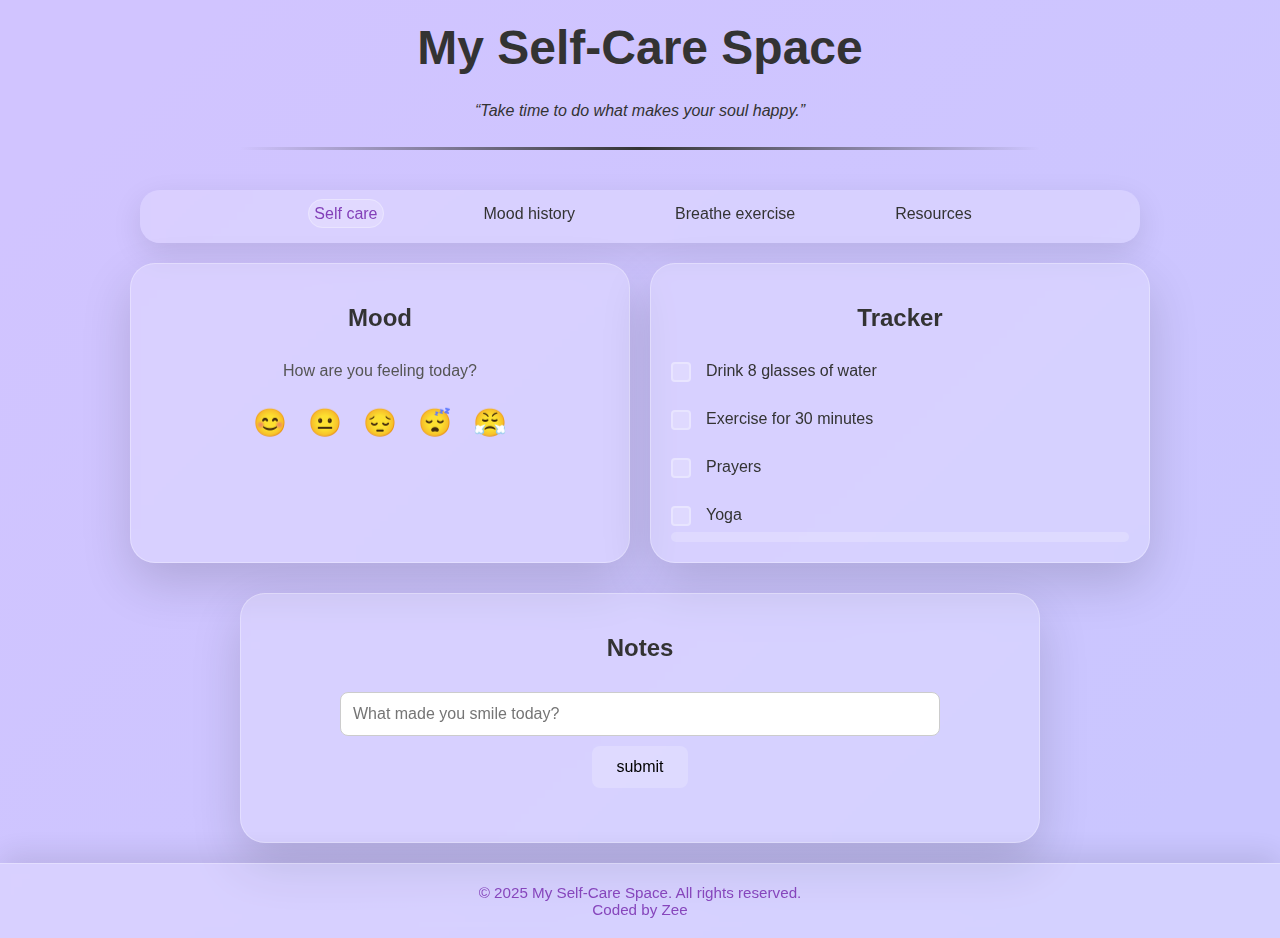
<file: index.html>
<!DOCTYPE html>
<html lang="en">
  <head>
    <meta charset="UTF-8" />
    <meta name="viewport" content="width=device-width, initial-scale=1.0" />
    <link rel="stylesheet" href="style.css" />
    <title>Self Care</title>
  </head>
  <body>
    <div class="page-wrapper">
      <header>
        <h2 class="page-title">My Self-Care Space</h2>
        <div class="q-wrap">
          <q>
            The only limit to our realization of tomorrow is our doubts of
            today.
          </q>
          <div class="line"></div>
        </div>
        <nav class="navbar">
          <ul class="menu">
            <li><a href="index.html" class="active">Self care </a></li>
            <li><a href="mood_history.html">Mood history</a></li>
            <li><a href="breathing.html">Breathe exercise</a></li>
            <li><a href="resources.html">Resources</a></li>
          </ul>
        </nav>
      </header>

      <main>
        <div class="mood-box">
          <h2 class="section-title">Mood</h2>
          <p id="current-mood">How are you feeling today?</p>
          <div class="mood-selector">
            <button class="mood-btn" data-mood="happy">😊</button>
            <button class="mood-btn" data-mood="neutral">😐</button>
            <button class="mood-btn" data-mood="sad">😔</button>
            <button class="mood-btn" data-mood="sleepy">😴</button>
            <button class="mood-btn" data-mood="angry">😤</button>
          </div>
        </div>

        <div class="tracker-box">
          <h2 class="section-title">Tracker</h2>
          <div class="goals-list">
            <label class="goal-item">
              <input type="checkbox" class="goal-checkbox" />
              <span class="checkmark"></span>
              <span class="goal-text">Drink 8 glasses of water</span> </label
            ><br />
            <label class="goal-item">
              <input type="checkbox" class="goal-checkbox" />
              <span class="checkmark"></span>
              <span class="goal-text">Exercise for 30 minutes</span> </label
            ><br />
            <label class="goal-item">
              <input type="checkbox" class="goal-checkbox" />
              <span class="checkmark"></span>
              <span class="goal-text">Prayers</span> </label
            ><br />
            <label class="goal-item">
              <input type="checkbox" class="goal-checkbox" />
              <span class="checkmark"></span>
              <span class="goal-text">Yoga</span>
            </label>
          </div>
          <progress id="goal-progress" value="0" max="4"></progress>
        </div>
      </main>

      <div class="notes-box">
        <h2 class="section-title">Notes</h2>
        <input
          type="text"
          id="note-input"
          placeholder="What made you smile today?"
        />
        <button class="submit-btn">submit</button>
        <ul id="notes-list"></ul>
      </div>
    </div>

    <footer>&copy; 2025 My Self-Care Space. All rights reserved.<br>Coded by Zee</footer>
    <script src="script.js"></script>
  </body>
</html>
</file>
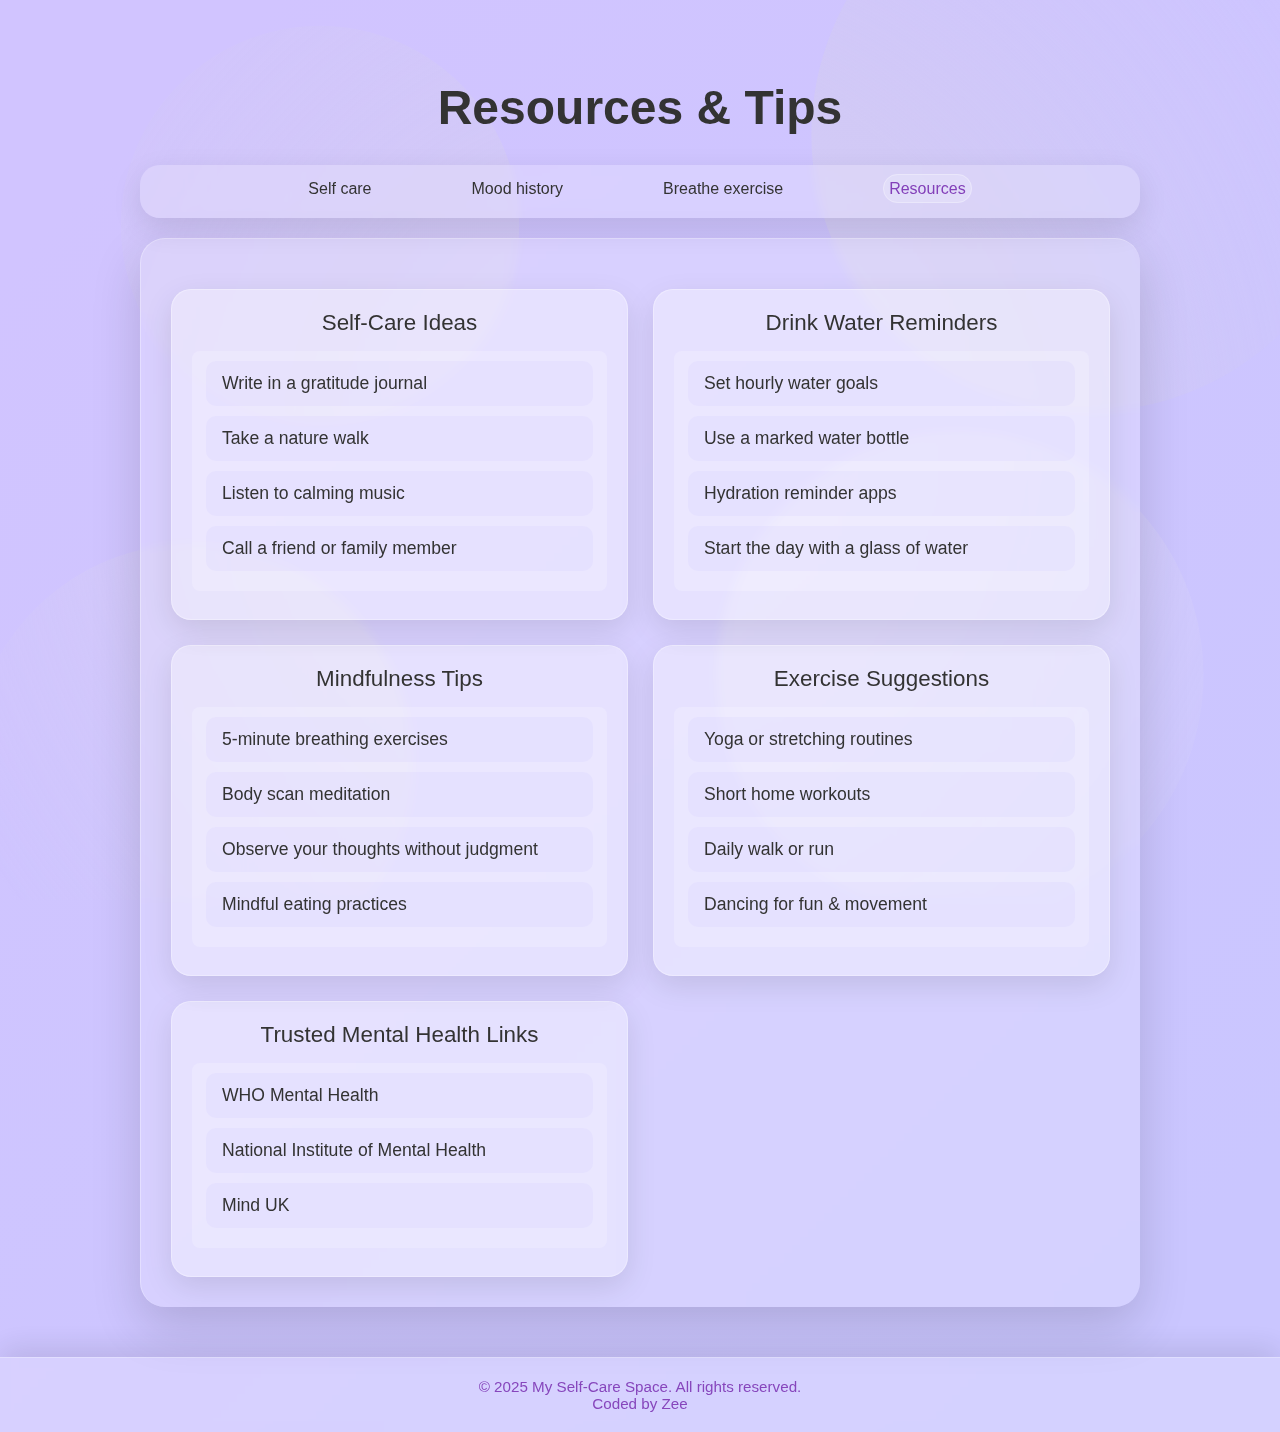
<file: resources.html>
<!DOCTYPE html>
<html lang="en">
  <head>
    <meta charset="UTF-8" />
    <meta name="viewport" content="width=device-width, initial-scale=1.0" />
    <link rel="stylesheet" href="resources.css" />
    <title>Resources & Tips</title>
  </head>
  <body>
    <!-- Decorative circles -->
    <div class="circle1"></div>
    <div class="circle2"></div>

    <header>
      <h2 class="page-title">Resources & Tips</h2>
      <nav class="navbar">
        <ul class="menu">
          <li><a href="index.html">Self care </a></li>
          <li><a href="mood_history.html">Mood history</a></li>
          <li><a href="breathing.html">Breathe exercise</a></li>
          <li><a href="resources.html" class="active">Resources</a></li>
        </ul>
      </nav>
    </header>

    <main class="resources-box">
      <div class="resources-sections">
        <section class="resources-section">
          <h3>Self-Care Ideas</h3>
          <ul class="resources-list">
            <li>Write in a gratitude journal</li>
            <li>Take a nature walk</li>
            <li>Listen to calming music</li>
            <li>Call a friend or family member</li>
          </ul>
        </section>

        <section class="resources-section">
          <h3>Drink Water Reminders</h3>
          <ul class="resources-list">
            <li>Set hourly water goals</li>
            <li>Use a marked water bottle</li>
            <li>Hydration reminder apps</li>
            <li>Start the day with a glass of water</li>
          </ul>
        </section>

        <section class="resources-section">
          <h3>Mindfulness Tips</h3>
          <ul class="resources-list">
            <li>5-minute breathing exercises</li>
            <li>Body scan meditation</li>
            <li>Observe your thoughts without judgment</li>
            <li>Mindful eating practices</li>
          </ul>
        </section>

        <section class="resources-section">
          <h3>Exercise Suggestions</h3>
          <ul class="resources-list">
            <li>Yoga or stretching routines</li>
            <li>Short home workouts</li>
            <li>Daily walk or run</li>
            <li>Dancing for fun & movement</li>
          </ul>
        </section>

        <section class="resources-section">
          <h3>Trusted Mental Health Links</h3>
          <ul class="resources-links">
            <li>
              <a href="https://www.who.int/mental_health/en/" target="_blank"
                >WHO Mental Health</a
              >
            </li>
            <li>
              <a href="https://www.nimh.nih.gov/" target="_blank"
                >National Institute of Mental Health</a
              >
            </li>
            <li>
              <a href="https://www.mind.org.uk/" target="_blank">Mind UK</a>
            </li>
          </ul>
        </section>
      </div>
    </main>
    <footer>&copy; 2025 My Self-Care Space. All rights reserved.<br>Coded by Zee</footer>
  </body>
</html>
</file>
<file: style.css>
:root {
  --bg-gradient: linear-gradient(135deg, #d1c4ff 10%, #cac6ff 90%);
  --card-bg: rgba(255, 255, 255, 0.2);
  --border-color: rgba(255, 255, 255, 0.3);
  --text-color: #333;
  --accent-color: rgb(131, 64, 185);
}

* {
  box-sizing: border-box;
  margin: 0;
  padding: 0;
  font-family: "Poppins", sans-serif;
}

body {
  min-height: 100vh;
  width: 100%;
  background: var(--bg-gradient);
  color: var(--text-color);
  position: relative;
  display: flex;
  flex-direction: column;
}

.page-wrapper {
  flex: 1;
  display: flex;
  flex-direction: column;
  padding: 20px;
}

header h2 {
  font-size: 3em;
  text-align: center;
  margin-bottom: 20px;
  color: var(--text-color);
}

.q-wrap {
  margin-top: 15px;
  display: flex;
  flex-direction: column;
  align-items: center;
  text-align: center;
}

q {
  font-size: 1em;
  font-style: italic;
  margin: 5px auto;
  max-width: 600px;
  line-height: 1.4;
  color: var(--text-color);
}

.line {
  height: 3px;
  background: linear-gradient(
    90deg,
    transparent,
    var(--text-color),
    transparent
  );
  margin: 20px auto;
  width: 80%;
  max-width: 800px;
}

.navbar {
  width: 100%;
  display: flex;
  justify-content: center;
  padding: 15px 0 20px 0;
  background: var(--card-bg);
  backdrop-filter: blur(5px);
  border-radius: 20px;
  margin: 20px auto;
  max-width: 1000px;
  box-shadow: 0 10px 30px rgba(0, 0, 0, 0.1);
}

.navbar .menu {
  display: flex;
  flex-wrap: wrap;
  justify-content: center;
  gap: 20px;
}

.navbar .menu li {
  list-style: none;
  margin: 0 40px;
}

.navbar .menu a {
  text-decoration: none;
  color: var(--text-color);
  font-size: 1em;
  transition: all 0.3s ease;
}

.navbar .menu a:hover {
  color: var(--accent-color);
}

.navbar .menu a.active {
  color: var(--accent-color);
  background: var(--card-bg);
  border-radius: 25px;
  border: 1px solid var(--border-color);
  padding: 5px;
}

main {
  display: grid;
  grid-template-columns: 1fr 1fr;
  gap: 20px;
  max-width: 1200px;
  margin: 0 auto 30px auto;
}

.section-title {
  text-align: center;
  margin: 20px 0 30px 0;
  font-size: 1.5em;
  font-weight: bold;
  color: var(--text-color);
}

.mood-box,
.tracker-box,
.notes-box {
  background: var(--card-bg);
  backdrop-filter: blur(5px);
  border-radius: 25px;
  box-shadow: 0 20px 50px rgba(0, 0, 0, 0.15);
  border: 1px solid var(--border-color);
  padding: 20px;
  min-height: 200px;
  min-width: 500px;
}

.notes-box {
  min-width: 800px;
  margin: 0 auto;
  min-height: 250px;
  display: flex;
  flex-direction: column;
  align-items: center;
}

#current-mood {
  text-align: center;
  color: #555;
}

.mood-selector {
  display: flex;
  justify-content: center;
  margin-top: 15px;
}

.mood-btn {
  background: none;
  border: none;
  width: 55px;
  height: 55px;
  font-size: 1.7em;
  cursor: pointer;
  transition: all 0.3s ease;
}

.mood-btn:hover,
.mood-btn.active {
  transform: scale(1.2);
}
.mood-btn:hover {
  background-color: rgba(179, 162, 197, 0.288);
  border-radius: 50%;
}

.goals-list {
  display: flex;
  flex-direction: column;
  gap: 6px;
}

.goal-item {
  display: flex;
  align-items: center;
  cursor: pointer;
  position: relative;
  padding-left: 35px;
  color: var(--text-color);
}

.goal-checkbox {
  position: absolute;
  opacity: 0;
  cursor: pointer;
}

.checkmark {
  position: absolute;
  top: 0;
  left: 0;
  height: 20px;
  width: 20px;
  background-color: var(--card-bg);
  border-radius: 4px;
  border: 2px solid var(--border-color);
  transition: background-color 0.3s, border-color 0.3s;
}

.goal-item:hover .checkmark {
  background-color: rgba(176, 172, 172, 0.407);
}

.goal-checkbox:checked ~ .checkmark {
  background-color: var(--accent-color);
  opacity: 0.4;
  border-color: var(--border-color);
}

.checkmark:after {
  content: "";
  position: absolute;
  display: none;
}

.goal-checkbox:checked ~ .checkmark:after {
  display: inline-block;
  left: 5px;
  width: 5px;
  height: 10px;
  border: solid white;
  border-width: 0 3px 3px 0;
  transform: rotate(45deg);
}

.goal-checkbox:checked ~ .goal-text {
  text-decoration: line-through;
  opacity: 0.6;
}
progress {
  width: 100%;
  height: 10px;
  border-radius: 10px;
  overflow: hidden;
}

progress::-webkit-progress-bar {
  background-color: var(--card-bg);
}

progress::-webkit-progress-value {
  background: linear-gradient(to right, #9681e4 20%, #906cca 80%);
  transition: width 0.3s ease;
}

#notes-list {
  margin-top: 15px;
  list-style: none;
  padding: 0;
  width: 100%;
  max-width: 600px;
  max-height: 200px;
  overflow-y: auto;
}

#notes-list li {
  background: rgba(255, 255, 255, 0.4);
  padding: 10px 14px;
  border-radius: 8px;
  margin-bottom: 8px;
  display: flex;
  justify-content: space-between;
  align-items: center;
}

.note-text {
  flex: 1;
  font-size: 0.95em;
}

.delete-btn {
  background: none;
  border: none;
  color: var(--accent-color);
  font-size: 1em;
  cursor: pointer;
  transition: color 0.2s ease;
}

.delete-btn:hover {
  color: red;
}

#note-input {
  width: 100%;
  max-width: 600px;
  margin-bottom: 10px;
  padding: 12px;
  font-size: 1em;
  border: 1px solid #ccc;
  border-radius: 8px;
  box-sizing: border-box;
}
.submit-btn {
  padding: 12px 24px;
  font-size: 1em;
  background-color: var(--card-bg);
  border: none;
  border-radius: 8px;
  cursor: pointer;
  transition: background-color 0.3s;
}

.submit-btn:hover {
  background-color: rgba(176, 172, 172, 0.4);
}

footer {
  width: 100%;
  padding: 20px;
  text-align: center;
  background: var(--card-bg);
  backdrop-filter: blur(5px);
  border-top: 1px solid var(--border-color);
  box-shadow: 0 -10px 30px rgba(0, 0, 0, 0.1);
  color: var(--accent-color);
  font-size: 0.95em;
  opacity: 0.95;
  transition: background-color 0.3s ease;
}

@media screen and (max-width: 900px) {
  /* Tablet: tighten layout and reduce sizes */
  header h2 {
    font-size: 2.2em;
  }
  .navbar {
    padding: 12px 0;
  }
  .navbar .menu {
    gap: 12px;
  }
  main {
    grid-template-columns: 1fr;
    gap: 18px;
  }
  .mood-box,
  .tracker-box,
  .notes-box {
    min-width: auto;
    width: 100%;
  }
  .notes-box {
    max-width: 800px;
  }
}

@media screen and (max-width: 600px) {
  /* Phone: single column and remove fixed widths */
  main {
    grid-template-columns: 1fr;
    gap: 15px;
  }
  .page-wrapper {
    padding: 15px;
  }
  header h2 {
    font-size: 1.8em;
  }

  .mood-box,
  .tracker-box,
  .notes-box {
    min-width: auto; /* remove wide min-widths that cause overflow */
    width: 100%;
  }
  .notes-box {
    max-width: 100%;
  }
  .mood-btn {
    width: 48px;
    height: 48px;
    font-size: 1.5em;
  }
}
</file>
<file: resources.css>
/* VARIABLES */
:root {
  --bg-gradient: linear-gradient(135deg, #d1c4ff 10%, #cac6ff 90%);
  --card-bg: rgba(255, 255, 255, 0.2);
  --border-color: rgba(255, 255, 255, 0.3);
  --text-color: #333;
  --accent-color: rgb(131, 64, 185);
}

* {
  box-sizing: border-box;
  margin: 0;
  padding: 0;
  font-family: "Poppins", sans-serif;
}

body {
  min-height: 100vh;
  width: 100%;
  background: var(--bg-gradient);
  color: var(--text-color);
  position: relative;
}

/* Background decorative circles */
.circle1,
.circle2 {
  position: fixed;
  top: 0;
  left: 0;
  height: 100vh;
  width: 100vw;
  opacity: 0.4;
  pointer-events: none;
  z-index: 1;
}

.circle1 {
  clip-path: circle(25% at 85% 15%);
  background: radial-gradient(
    circle at center,
    #e8e4f3 0%,
    #d6d1e8 50%,
    rgba(214, 209, 232, 0.3) 80%,
    transparent 100%
  );
}

.circle2 {
  clip-path: circle(20% at 15% 85%);
  background: radial-gradient(
    circle at center,
    #f0ecf7 0%,
    #ddd8eb 45%,
    rgba(221, 216, 235, 0.4) 75%,
    transparent 100%
  );
}

body::before,
body::after {
  content: "";
  position: fixed;
  top: 0;
  left: 0;
  height: 100vh;
  width: 100vw;
  opacity: 0.3;
  pointer-events: none;
  z-index: 0;
}

body::before {
  clip-path: circle(18% at 25% 25%);
  background: radial-gradient(
    circle at center,
    #ebe7f4 0%,
    #d9d4e7 40%,
    rgba(217, 212, 231, 0.5) 70%,
    transparent 100%
  );
}

body::after {
  clip-path: circle(22% at 75% 75%);
  background: radial-gradient(
    circle at center,
    #f2eff8 0%,
    #e5e1f1 48%,
    rgba(229, 225, 241, 0.4) 78%,
    transparent 100%
  );
}

/* Page title */
header h2 {
  position: relative;
  z-index: 10;
  width: 100%;
  max-width: 800px;
  margin: 80px auto 30px auto;
  font-size: 3em;
  font-weight: 700;
  text-align: center;
  color: var(--text-color);
}
.navbar {
  position: relative;
  z-index: 10;
  width: 100%;
  display: flex;
  justify-content: center;
  padding: 15px 0 20px 0;
  background: var(--card-bg);
  backdrop-filter: blur(5px);
  border-radius: 20px;
  margin: 20px auto;
  max-width: 1000px;
  box-shadow: 0 10px 30px rgba(0, 0, 0, 0.1);
}

.navbar .menu {
  display: flex;
  flex-wrap: wrap;
  justify-content: center;
  gap: 20px;
}
.navbar .menu li {
  list-style: none;
  margin: 0 40px;
}
.navbar .menu a {
  text-decoration: none;
  color: var(--text-color);
  font-size: 1em;
  transition: all 0.3s ease;
}

.navbar .menu a:hover {
  color: var(--accent-color);
}
.navbar .menu a.active {
  color: var(--accent-color);
  background: var(--card-bg);
  border-radius: 25px;
  border: 1px solid var(--border-color);
  padding: 5px;
}

/* Resources Box */
.resources-box {
  max-width: 1000px;
  width: 90%;
  min-height: 60vh;
  background: var(--card-bg);
  backdrop-filter: blur(5px);
  margin: 0 auto 50px auto;
  border-radius: 25px;
  box-shadow: 0 20px 50px rgba(0, 0, 0, 0.15);
  border-top: 1px solid var(--border-color);
  border-left: 1px solid var(--border-color);
  position: relative;
  z-index: 5;
  padding: 30px;
}
/* Resources sections as cards */
.resources-sections {
  display: grid;
  grid-template-columns: 1fr 1fr;
  gap: 25px;
  margin-top: 20px;
}

.resources-section {
  background: var(--card-bg);
  backdrop-filter: blur(6px);
  border-radius: 20px;
  border: 1px solid var(--border-color);
  padding: 20px;
  box-shadow: 0 10px 30px rgba(0, 0, 0, 0.1);
  transition: transform 0.3s ease;
}

.resources-section:hover {
  transform: translateY(-5px);
}

/* Section Titles */
.resources-section h3 {
  text-align: center;
  margin-bottom: 15px;
  font-size: 1.4em;
  font-weight: 500;
  color: var(--text-color);
}

/* Lists */
.resources-list,
.resources-links {
  list-style: none;
  background: rgba(255, 255, 255, 0.2);
  border-radius: 8px;
  padding: 10px 14px;
  margin-bottom: 8px;
  font-size: 1em;
  transition: background-color 0.3s;
}

.resources-list li,
.resources-links li {
  background: rgba(173, 155, 252, 0.082);
  border-radius: 10px;
  padding: 12px 16px;
  margin-bottom: 10px;
  color: #333;
  font-size: 1.1em;
  transition: background-color 0.3s;
}

.resources-list li:hover,
.resources-links li:hover {
  background: rgba(166, 133, 228, 0.253);
}

/* Links Styling */
.resources-links a {
  text-decoration: none;
  color: #333;
  transition: color 0.3s;
}

.resources-links a:hover {
  color: var(--accent-color);
}

footer {
  width: 100%;
  padding: 20px;
  text-align: center;
  background: var(--card-bg);
  backdrop-filter: blur(5px);
  border-top: 1px solid var(--border-color);
  box-shadow: 0 -10px 30px rgba(0, 0, 0, 0.1);
  color: var(--accent-color);
  font-size: 0.95em;
  opacity: 0.95;
  transition: background-color 0.3s ease;
}

/* Responsive */
@media screen and (max-width: 900px) {
  /* Tablet: reduce sizes and switch to single column earlier */
  .page-title {
    font-size: 2.4em;
    margin: 60px auto 24px auto;
  }
  .navbar {
    padding: 12px 0;
  }
  .navbar .menu {
    gap: 12px;
  }
  .resources-sections {
    grid-template-columns: 1fr;
    gap: 20px;
  }
  .resources-box {
    width: 95%;
    padding: 24px;
  }
}
@media screen and (max-width: 600px) {
  .page-title {
    font-size: 2em;
    margin: 40px auto 20px auto;
  }
  .resources-sections {
    grid-template-columns: 1fr;
  }
  .resources-section h3 {
    font-size: 1.5em;
  }

  .resources-box {
    padding: 20px 15px;
  }
}
</file>
